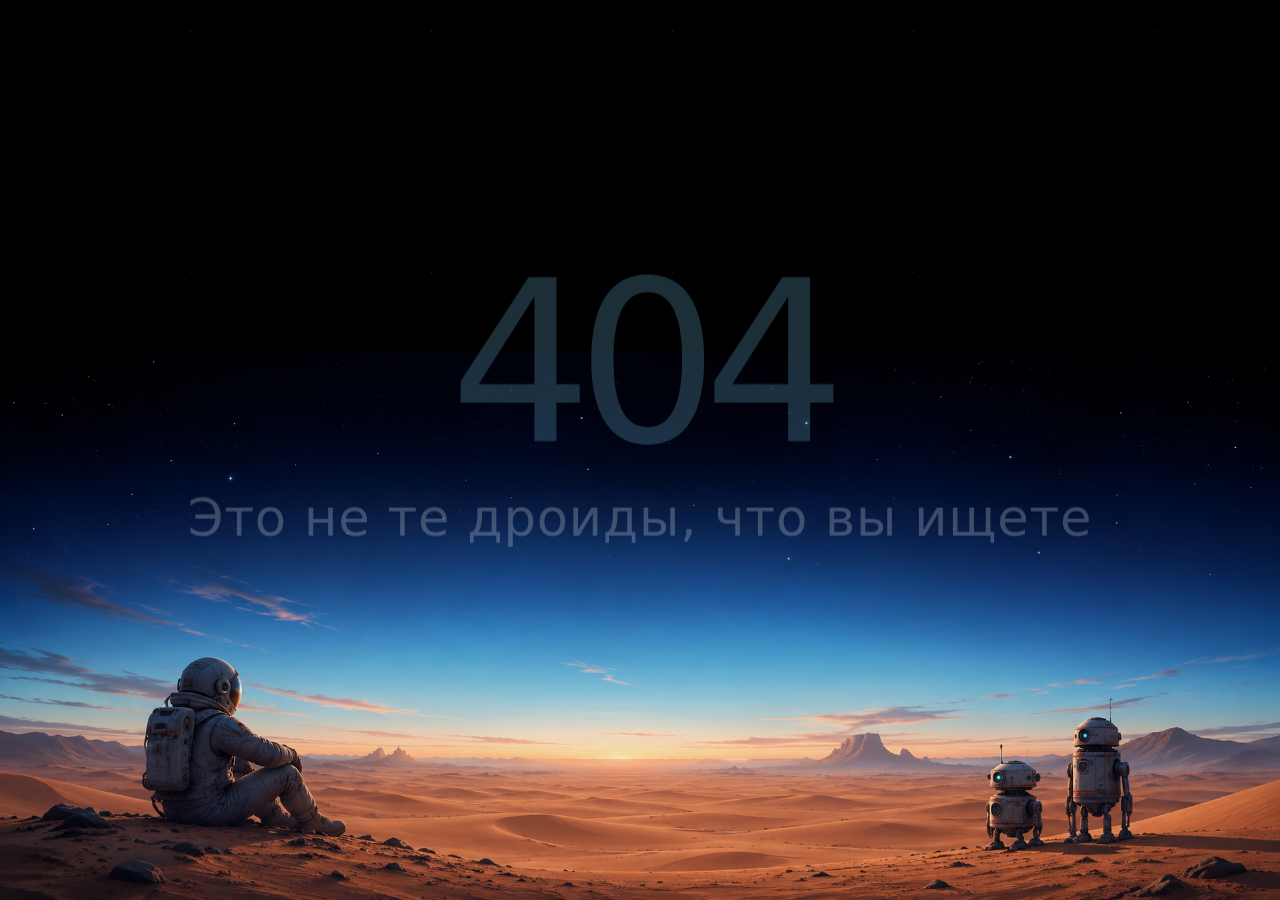
<file: index.html>
<!doctype html>
<html lang="ru">
<head>
  <meta charset="utf-8">
  <meta name="viewport" content="width=device-width, initial-scale=1">
  <meta http-equiv="refresh" content="0; url=./404.html">
  <meta name="robots" content="noindex">
  <title>Страница не найдена</title>
</head>
<body style="margin:0;background:#000;color:#fff">
  <p>Переход на <a href="./404.html" style="color:#78c9ee">главную страницу</a>…</p>
</body>
</html>
</file>
